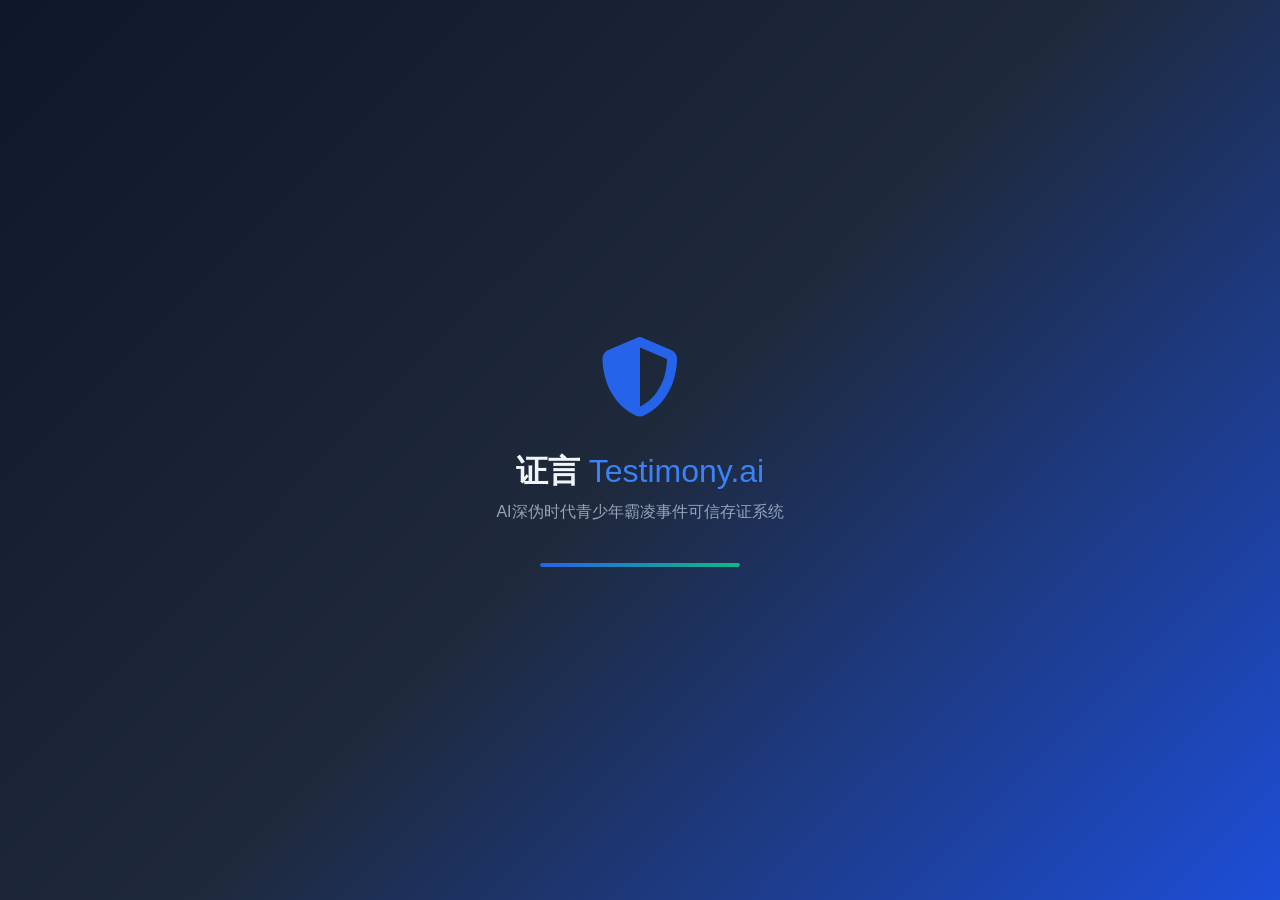
<file: linxihaven/testimony/web-demo/index.html>
<!DOCTYPE html>
<html lang="zh-CN">
<head>
    <meta charset="UTF-8">
    <meta name="viewport" content="width=device-width, initial-scale=1.0, maximum-scale=1.0, user-scalable=no">
    <title>证言 Testimony.ai - AI深伪时代青少年霸凌事件可信存证系统</title>
    <link rel="stylesheet" href="styles.css">
    <link rel="stylesheet" href="https://cdnjs.cloudflare.com/ajax/libs/font-awesome/6.4.0/css/all.min.css">
</head>
<body>
    <!-- 加载动画 -->
    <div id="loading-screen" class="loading-screen active">
        <div class="loader-container">
            <div class="shield-icon">
                <i class="fas fa-shield-halved"></i>
            </div>
            <h2>证言 <span class="highlight">Testimony.ai</span></h2>
            <p class="subtitle">AI深伪时代青少年霸凌事件可信存证系统</p>
            <div class="loading-bar">
                <div class="loading-progress"></div>
            </div>
        </div>
    </div>

    <!-- 主应用容器 -->
    <div id="app" class="app-container hidden">
        
        <!-- ========== 伪装计算器界面 ========== -->
        <div id="screen-calculator" class="screen active">
            <div class="calculator-container">
                <div class="calc-header">
                    <span class="time-display" id="calc-time">12:00</span>
                    <div class="status-icons">
                        <i class="fas fa-wifi"></i>
                        <i class="fas fa-signal"></i>
                        <i class="fas fa-battery-three-quarters"></i>
                    </div>
                </div>
                <div class="calc-display" id="calc-display">0</div>
                <div class="calc-buttons">
                    <button class="btn btn-function" data-action="clear">AC</button>
                    <button class="btn btn-function" data-action="negate">±</button>
                    <button class="btn btn-function" data-action="percent">%</button>
                    <button class="btn btn-operator" data-action="operator" data-value="/">÷</button>
                    
                    <button class="btn btn-number" data-action="number" data-value="7">7</button>
                    <button class="btn btn-number" data-action="number" data-value="8">8</button>
                    <button class="btn btn-number" data-action="number" data-value="9">9</button>
                    <button class="btn btn-operator" data-action="operator" data-value="*">×</button>
                    
                    <button class="btn btn-number" data-action="number" data-value="4">4</button>
                    <button class="btn btn-number" data-action="number" data-value="5">5</button>
                    <button class="btn btn-number" data-action="number" data-value="6">6</button>
                    <button class="btn btn-operator" data-action="operator" data-value="-">−</button>
                    
                    <button class="btn btn-number" data-action="number" data-value="1">1</button>
                    <button class="btn btn-number" data-action="number" data-value="2">2</button>
                    <button class="btn btn-number" data-action="number" data-value="3">3</button>
                    <button class="btn btn-operator" data-action="operator" data-value="+">+</button>
                    
                    <button class="btn btn-number btn-zero" data-action="number" data-value="0">0</button>
                    <button class="btn btn-number" data-action="decimal">.</button>
                    <button class="btn btn-equals" data-action="equals">=</button>
                </div>
            </div>
            
            <!-- 秘密手势提示 -->
            <div class="secret-gesture-hint">
                <i class="fas fa-lock"></i>
                连续点击屏幕左上角 6 次 进入系统
            </div>
        </div>

        <!-- ========== PIN输入界面 ========== -->
        <div id="screen-pin" class="screen">
            <div class="pin-container">
                <div class="pin-header">
                    <i class="fas fa-shield-halved shield-logo"></i>
                    <h2>证言</h2>
                    <p>输入PIN码退出伪装模式</p>
                </div>
                
                <div class="pin-dots" id="pin-dots">
                    <span class="dot"></span>
                    <span class="dot"></span>
                    <span class="dot"></span>
                    <span class="dot"></span>
                    <span class="dot"></span>
                    <span class="dot"></span>
                </div>
                
                <div id="pin-error" class="pin-error hidden">PIN码错误，请重试</div>
                
                <div class="pin-keypad">
                    <button class="keypad-btn" data-key="1">1</button>
                    <button class="keypad-btn" data-key="2">2</button>
                    <button class="keypad-btn" data-key="3">3</button>
                    <button class="keypad-btn" data-key="4">4</button>
                    <button class="keypad-btn" data-key="5">5</button>
                    <button class="keypad-btn" data-key="6">6</button>
                    <button class="keypad-btn" data-key="7">7</button>
                    <button class="keypad-btn" data-key="8">8</button>
                    <button class="keypad-btn" data-key="9">9</button>
                    <button class="keypad-btn keypad-cancel" data-action="cancel">取消</button>
                    <button class="keypad-btn" data-key="0">0</button>
                    <button class="keypad-btn keypad-delete" data-action="delete"><i class="fas fa-backspace"></i></button>
                </div>
                
                <p class="pin-hint">默认PIN: <strong>123456</strong></p>
            </div>
        </div>

        <!-- ========== 模式选择界面 ========== -->
        <div id="screen-mode-selection" class="screen">
            <div class="mode-container">
                <header class="mode-header">
                    <div class="brand">
                        <i class="fas fa-shield-halved brand-icon"></i>
                        <h1>证言 <span class="brand-subtitle">Testimony.ai</span></h1>
                    </div>
                    <p class="tagline">AI深伪时代青少年霸凌事件可信存证系统</p>
                </header>

                <div class="mode-cards">
                    <!-- 学生模式卡片 -->
                    <div class="mode-card student-mode" onclick="selectMode('student')">
                        <div class="card-icon student-icon">
                            <i class="fas fa-user-graduate"></i>
                        </div>
                        <h3>我是学生</h3>
                        <p>记录霸凌或网络暴力事件<br>独立完成可信证据固定</p>
                        <ul class="features-list">
                            <li><i class="fas fa-check-circle"></i> AI引导式事件回顾</li>
                            <li><i class="fas fa-check-circle"></i> 多源时间戳锚定</li>
                            <li><i class="fas fa-check-circle"></i> 司法级证据包生成</li>
                        </ul>
                        <div class="card-arrow"><i class="fas fa-arrow-right"></i></div>
                    </div>

                    <!-- 家长模式卡片 -->
                    <div class="mode-card parent-mode" onclick="selectMode('parent')">
                        <div class="card-icon parent-icon">
                            <i class="fas fa-users"></i>
                        </div>
                        <h3>我是家长</h3>
                        <p>观察孩子异常行为<br>获取专业沟通建议</p>
                        <ul class="features-list">
                            <li><i class="fas fa-check-circle"></i> 碎片化观察记录</li>
                            <li><i class="fas fa-check-circle"></i> AI风险评估分析</li>
                            <li><i class="fas fa-check-circle"></i> 精确沟通脚本生成</li>
                        </ul>
                        <div class="card-arrow"><i class="fas fa-arrow-right"></i></div>
                    </div>
                </div>

                <!-- 底部信息 -->
                <footer class="mode-footer">
                    <div class="trust-badges">
                        <div class="badge">
                            <i class="fas fa-gavel"></i>
                            <span>司法级存证</span>
                        </div>
                        <div class="badge">
                            <i class="fas fa-user-shield"></i>
                            <span>隐私隔离</span>
                        </div>
                        <div class="badge">
                            <i class="fas fa-brain"></i>
                            <span>AI安全引导</span>
                        </div>
                    </div>
                </footer>
            </div>
        </div>

        <!-- ========== 学生端主界面 ========== -->
        <div id="screen-student-home" class="screen">
            <nav class="student-nav">
                <div class="nav-brand" onclick="navigateTo('mode_selection')">
                    <i class="fas fa-arrow-left"></i> 返回
                </div>
                <h2>学生工作台</h2>
                <div class="nav-status">
                    <span class="status-dot online"></span>
                    安全空间就绪
                </div>
            </nav>

            <div class="student-content">
                <!-- 核心操作卡片 -->
                <div class="action-grid">
                    <div class="action-card primary-action" onclick="startSecuritySpace()">
                        <div class="action-icon pulse">
                            <i class="fas fa-video"></i>
                        </div>
                        <h3>启动安全空间</h3>
                        <p>一键进入录屏+时间锚定+通知静音</p>
                        <div class="action-badge">核心功能</div>
                    </div>

                    <div class="action-card" onclick="startGuidedInterview()">
                        <div class="action-icon ai-glow">
                            <i class="fas fa-robot"></i>
                        </div>
                        <h3>AI引导访谈</h3>
                        <p>五阶段司法级引导流程</p>
                    </div>

                    <div class="action-card" onclick="showEvidencePreview()">
                        <div class="action-icon">
                            <i class="fas fa-folder-open"></i>
                        </div>
                        <h3>证据管理</h3>
                        <p>查看和管理已生成的证据包</p>
                    </div>
                </div>

                <!-- 系统状态面板 -->
                <div class="status-panel">
                    <h4><i class="fas fa-chart-pie"></i> 系统状态</h4>
                    <div class="status-items">
                        <div class="status-item">
                            <span class="label">时间锚定</span>
                            <span class="value success" id="time-anchor-status">
                                <i class="fas fa-check-circle"></i> 四源就绪
                            </span>
                        </div>
                        <div class="status-item">
                            <span class="label">加密引擎</span>
                            <span class="value success">
                                <i class="fas fa-lock"></i> AES-256-GCM
                            </span>
                        </div>
                        <div class="status-item">
                            <span class="label">诱导性检测</span>
                            <span class="value success">
                                <i class="fas fa-shield-halved"></i> 15条规则激活
                            </span>
                        </div>
                        <div class="status-item">
                            <span class="label">隐私防火墙</span>
                            <span class="value success">
                                <i class="fas fa-fire"></i> 严格隔离
                            </span>
                        </div>
                    </div>
                </div>

                <!-- 快速统计 -->
                <div class="quick-stats">
                    <div class="stat-card">
                        <div class="stat-number" id="stat-sessions">0</div>
                        <div class="stat-label">存证会话</div>
                    </div>
                    <div class="stat-card">
                        <div class="stat-number" id="stat-packages">0</div>
                        <div class="stat-label">证据包</div>
                    </div>
                    <div class="stat-card">
                        <div class="stat-number" id="stat-elements">0/6</div>
                        <div class="stat-label">要素覆盖</div>
                    </div>
                </div>
            </div>
        </div>

        <!-- ========== 安全空间界面 ========== -->
        <div id="screen-security-space" class="screen">
            <div class="security-overlay">
                <div class="security-content">
                    <div class="recording-indicator">
                        <div class="rec-dot recording"></div>
                        <span>安全空间运行中</span>
                    </div>
                    
                    <div class="security-timer" id="security-timer">00:00:00</div>
                    
                    <div class="security-features">
                        <div class="feature-item active">
                            <i class="fas fa-video"></i>
                            <span>录屏中</span>
                        </div>
                        <div class="feature-item active">
                            <i class="fas fa-clock"></i>
                            <span>时间锚定</span>
                        </div>
                        <div class="feature-item active">
                            <i class="fas fa-bell-slash"></i>
                            <span>通知静音</span>
                        </div>
                        <div class="feature-item active">
                            <i class="fas fa-fingerprint"></i>
                            <span>传感器记录</span>
                        </div>
                    </div>

                    <div class="timestamp-display">
                        <h4>四源时间戳</h4>
                        <div class="source-times">
                            <div class="source-time">
                                <span class="source-label">系统</span>
                                <span class="source-value" id="ts-system">--:--:--</span>
                            </div>
                            <div class="source-time">
                                <span class="source-label">NTP</span>
                                <span class="source-value" id="ts-ntp">--:--:--</span>
                            </div>
                            <div class="source-time">
                                <span class="source-label">基站</span>
                                <span class="source-value" id="ts-cell">--:--:--</span>
                            </div>
                            <div class="source-time">
                                <span class="source-label">区块链</span>
                                <span class="source-value" id="ts-blockchain">--:--:--</span>
                            </div>
                        </div>
                        <div class="consensus-info">
                            融合置信度: <strong id="confidence-level">HIGH</strong>
                        </div>
                    </div>

                    <div class="security-actions">
                        <button class="btn-stop" onclick="exitSecuritySpace()">
                            <i class="fas fa-stop-circle"></i>
                            结束并生成证据包
                        </button>
                    </div>
                </div>
            </div>
        </div>

        <!-- ========== 引导式访谈界面 ========== -->
        <div id="screen-interview" class="screen">
            <div class="interview-container">
                <header class="interview-header">
                    <button class="back-btn" onclick="navigateTo('student-home')">
                        <i class="fas fa-times"></i> 结束访谈
                    </button>
                    <div class="interview-progress">
                        <div class="progress-bar">
                            <div class="progress-fill" id="interview-progress" style="width: 20%"></div>
                        </div>
                        <span class="progress-text" id="interview-step-text">1/5 稳定化</span>
                    </div>
                </header>

                <div class="chat-area" id="chat-area">
                    <!-- AI消息会动态添加到这里 -->
                </div>

                <div class="input-area">
                    <div class="emotion-indicators" id="emotion-indicators">
                        <!-- 动态显示检测到的情绪 -->
                    </div>
                    <textarea 
                        id="user-input" 
                        placeholder="在这里输入你的想法...AI会仔细倾听"
                        rows="3"
                    ></textarea>
                    <div class="input-actions">
                        <button class="send-btn" onclick="sendUserMessage()">
                            <i class="fas fa-paper-plane"></i> 发送
                        </button>
                    </div>
                </div>

                <!-- 要素收集进度 -->
                <div class="elements-tracker">
                    <h4>事件要素覆盖</h4>
                    <div class="element-tags" id="element-tags">
                        <span class="el-tag pending" data-element="time">⏰ 时间</span>
                        <span class="el-tag pending" data-element="location">📍 地点</span>
                        <span class="el-tag pending" data-element="persons">👥 人物</span>
                        <span class="el-tag pending" data-element="behavior">📝 行为</span>
                        <span class="el-tag pending" data-element="evidence">📎 证据</span>
                        <span class="el-tag pending" data-element="consequence">💔 后果</span>
                    </div>
                </div>
            </div>
        </div>

        <!-- ========== 家长端主界面 ========== -->
        <div id="screen-parent-home" class="screen">
            <nav class="parent-nav">
                <div class="nav-brand" onclick="navigateTo('mode_selection')">
                    <i class="fas fa-arrow-left"></i> 返回
                </div>
                <h2>家长工作台</h2>
            </nav>

            <div class="parent-content">
                <!-- 观察记录区 -->
                <div class="observation-section">
                    <h3><i class="fas fa-eye"></i> 记录您的观察</h3>
                    <p class="section-desc">描述您注意到孩子的任何异常行为或变化</p>
                    
                    <div class="observation-inputs">
                        <textarea 
                            id="parent-observation" 
                            placeholder="例如：最近孩子回家后经常锁门，吃饭时心不在焉..."
                            rows="4"
                        ></textarea>
                        
                        <div class="quick-tags">
                            <span class="q-tag" onclick="addObservationTag('不想上学')">不想上学</span>
                            <span class="q-tag" onclick="addObservationTag('情绪低落')">情绪低落</span>
                            <span class="q-tag" onclick="addObservationTag('睡眠问题')">睡眠问题</span>
                            <span class="q-tag" onclick="addObservationTag('成绩下降')">成绩下降</span>
                            <span class="q-tag" onclick="addObservationTag('社交回避')">社交回避</span>
                            <span class="q-tag" onclick="addObservationTag('身体不适')">身体不适</span>
                        </div>

                        <button class="analyze-btn" onclick="analyzeObservation()">
                            <i class="fas fa-brain"></i> AI智能分析
                        </button>
                    </div>
                </div>

                <!-- 分析结果区 -->
                <div class="analysis-result" id="analysis-result" style="display:none;">
                    <div class="risk-assessment">
                        <h4><i class="fas fa-chart-line"></i> 风险评估结果</h4>
                        <div class="risk-meter">
                            <div class="risk-level" id="risk-level-display">
                                <span class="risk-indicator"></span>
                                <span class="risk-text" id="risk-text">评估中...</span>
                            </div>
                        </div>
                        <div class="pressure-source" id="pressure-source">
                            <h5>可能压力源</h5>
                            <ul id="pressure-list"></ul>
                        </div>
                    </div>

                    <div class="communication-script" id="communication-script">
                        <h4><i class="fas fa-comments"></i> 建议沟通脚本</h4>
                        <div class="script-content" id="script-content">
                            <!-- 动态填充 -->
                        </div>
                    </div>
                </div>

                <!-- 隐私说明 -->
                <div class="privacy-notice">
                    <i class="fas fa-shield-alt"></i>
                    <p><strong>隐私保护承诺：</strong>您只能看到AI生成的风险评估和建议，无法访问学生端的原始记录内容。</p>
                </div>
            </div>
        </div>

        <!-- ========== 证据预览界面 ========== -->
        <div id="screen-evidence-preview" class="screen">
            <nav class="evidence-nav">
                <div class="nav-brand" onclick="navigateTo('student-home')">
                    <i class="fas fa-arrow-left"></i> 返回
                </div>
                <h2>证据包详情</h2>
            </nav>

            <div class="evidence-content">
                <!-- 证据包概览 -->
                <div class="package-overview">
                    <div class="overview-card">
                        <div class="ov-icon"><i class="fas fa-archive"></i></div>
                        <div class="ov-details">
                            <h3>最新证据包</h3>
                            <span class="ov-id" id="pkg-id">EP_待生成</span>
                            <span class="ov-time" id="pkg-time">--</span>
                        </div>
                        <div class="ov-status" id="pkg-status">
                            <span class="badge badge-warning">待生成</span>
                        </div>
                    </div>
                </div>

                <!-- 完整性清单 -->
                <div class="manifest-section">
                    <h4><i class="fas fa-clipboard-check"></i> 完整性清单</h4>
                    <div class="manifest-items">
                        <div class="manifest-item" id="mf-recording">
                            <i class="fas fa-video"></i>
                            <span>录屏视频 (含帧时间戳)</span>
                            <span class="status pending">待确认</span>
                        </div>
                        <div class="manifest-item" id="mf-operation">
                            <i class="fas fa-mouse-pointer"></i>
                            <span>操作日志流</span>
                            <span class="status pending">待确认</span>
                        </div>
                        <div class="manifest-item" id="mf-sensor">
                            <i class="fas fa-microchip"></i>
                            <span>传感器数据日志</span>
                            <span class="status pending">待确认</span>
                        </div>
                        <div class="manifest-item" id="mf-timestamp">
                            <i class="fas fa-clock"></i>
                            <span>多源时间戳序列</span>
                            <span class="status pending">待确认</span>
                        </div>
                        <div class="manifest-item" id="mf-fsm">
                            <i class="fas fa-project-diagram"></i>
                            <span>FSM状态转换日志</span>
                            <span class="status pending">待确认</span>
                        </div>
                        <div class="manifest-item" id="mf-merkle">
                            <i class="fas fa-tree"></i>
                            <span>Merkle树根哈希</span>
                            <span class="status pending">待确认</span>
                        </div>
                    </div>
                </div>

                <!-- Merkle树可视化 -->
                <div class="merkle-viz">
                    <h4><i class="fas fa-sitemap"></i> Merkle树完整性验证</h4>
                    <canvas id="merkle-canvas" width="400" height="200"></canvas>
                </div>

                <!-- 操作按钮 -->
                <div class="evidence-actions">
                    <button class="action-btn primary" onclick="generateEvidencePackage()">
                        <i class="fas fa-cogs"></i> 生成加密证据包
                    </button>
                    <button class="action-btn secondary">
                        <i class="fas fa-download"></i> 导出报告
                    </button>
                    <button class="action-btn tertiary">
                        <i class="fas fa-share-alt"></i> 安全分享
                    </button>
                </div>
            </div>
        </div>

        <!-- ========== 司法准备度报告界面 ========== -->
        <div id="screen-readiness-report" class="screen">
            <nav class="report-nav">
                <div class="nav-brand" onclick="navigateTo('student-home')">
                    <i class="fas fa-arrow-left"></i> 返回
                </div>
                <h2>司法采纳准备度报告</h2>
            </nav>

            <div class="report-content">
                <!-- 总体评分 -->
                <div class="overall-score-section">
                    <div class="score-ring" id="score-ring">
                        <svg viewBox="0 0 100 100">
                            <circle cx="50" cy="50" r="45" fill="none" stroke="#e0e0e0" stroke-width="8"/>
                            <circle cx="50" cy="50" r="45" fill="none" stroke="#2563eb" stroke-width="8" 
                                    stroke-dasharray="283" stroke-dashoffset="56" stroke-linecap="round"
                                    transform="rotate(-90 50 50)"/>
                        </svg>
                        <div class="score-text">
                            <span class="score-number" id="overall-score">80%</span>
                            <span class="score-label">综合评分</span>
                        </div>
                    </div>
                    <div class="adoption-level">
                        <span class="level-badge level-school" id="adoption-level">SCHOOL_READY</span>
                        <span class="level-desc" id="level-desc">学校可用级别</span>
                    </div>
                </div>

                <!-- 分项评分 -->
                <div class="dimension-scores">
                    <div class="dim-score">
                        <div class="dim-header">
                            <i class="fas fa-link"></i> 证据链完整度
                        </div>
                        <div class="dim-bar">
                            <div class="dim-fill" id="dim-evidence" style="width: 87.5%"></div>
                        </div>
                        <span class="dim-percent">87.5%</span>
                    </div>
                    <div class="dim-score">
                        <div class="dim-header">
                            <i class="fas fa-clock"></i> 时间抗篡改能力
                        </div>
                        <div class="dim-bar">
                            <div class="dim-fill" id="dim-time" style="width: 100%"></div>
                        </div>
                        <span class="dim-percent">100%</span>
                    </div>
                    <div class="dim-score">
                        <div class="dim-header">
                            <i class="fas fa-robot"></i> AI引导合规性
                        </div>
                        <div class="dim-bar">
                            <div class="dim-fill" id="dim-ai" style="width: 75%"></div>
                        </div>
                        <span class="dim-percent">75%</span>
                    </div>
                    <div class="dim-score">
                        <div class="dim-header">
                            <i class="fas fa-user-shield"></i> 隐私隔离有效性
                        </div>
                        <div class="dim-bar">
                            <div class="dim-fill" id="dim-privacy" style="width: 100%"></div>
                        </div>
                        <span class="dim-percent">100%</span>
                    </div>
                </div>

                <!-- 技术亮点 -->
                <div class="tech-highlights">
                    <h4><i class="fas fa-star"></i> 技术创新亮点</h4>
                    <div class="highlights-grid">
                        <div class="highlight-item">
                            <i class="fas fa-medal"></i>
                            <h5>端侧可信存证协议栈</h5>
                            <p>在普通消费级手机上实现司法级证据固定</p>
                        </div>
                        <div class="highlight-item">
                            <i class="fas fa-audit"></i>
                            <h5>可审计AI引导</h5>
                            <p>有限状态机替代开放式对话，全程可追溯</p>
                        </div>
                        <div class="highlight-item">
                            <i class="fas fa-network-wired"></i>
                            <h5>多源交叉校验时间锚定</h5>
                            <p>四源(系统/NTP/基站/区块头)交叉验证</p>
                        </div>
                        <div class="highlight-item">
                            <i class="fas fa-random"></i>
                            <h5>多模态交叉验证</h5>
                            <p>物理级日志同步对抗AI深度伪造</p>
                        </div>
                        <div class="highlight-item">
                            <i class="fas fa-door-closed"></i>
                            <h5>隐私隔离架构</h5>
                            <p>学生端/家长端数据严格隔离，未成年人完全自主</p>
                        </div>
                        <div class="highlight-item">
                            <i class="fas fa-gavel"></i>
                            <h5>深伪时代叙事</h5>
                            <p>直接回应最高法、最高检对AI深伪证据危机研判</p>
                        </div>
                    </div>
                </div>
            </div>
        </div>
    </div>

    <!-- Toast提示 -->
    <div id="toast" class="toast hidden"></div>

    <!-- API配置弹窗 -->
    <div id="api-config-modal" class="modal hidden">
        <div class="modal-content">
            <h3><i class="fas fa-key"></i> API配置</h3>
            <p>请配置AI服务API密钥以启用实时对话功能</p>
            <div class="form-group">
                <label>API Key</label>
                <input type="password" id="api-key-input" placeholder="sk-..." value="">
            </div>
            <div class="form-group">
                <label>API Endpoint</label>
                <input type="text" id="api-endpoint-input" placeholder="https://api.qnaigc.com/v1" value="https://api.qnaigc.com/v1">
            </div>
            <div class="form-group">
                <label>模型名称</label>
                <input type="text" id="api-model-input" placeholder="deepseek-v3" value="deepseek-v3">
            </div>
            <div class="modal-actions">
                <button class="btn-secondary" onclick="closeApiConfig()">取消</button>
                <button class="btn-primary" onclick="saveApiConfig()">保存配置</button>
            </div>
        </div>
    </div>

    <script src="app.js"></script>
</body>
</html>
</file>
<file: linxihaven/testimony/web-demo/styles.css>
/* ========== CSS变量与主题 ========== */
:root {
    /* 主色调 */
    --primary: #2563eb;
    --primary-dark: #1d4ed8;
    --primary-light: #3b82f6;
    --primary-bg: rgba(37, 99, 235, 0.1);
    
    /* 辅助色 */
    --secondary: #7c3aed;
    --secondary-dark: #6d28d9;
    
    /* 功能色 */
    --success: #10b981;
    --warning: #f59e0b;
    --danger: #ef4444;
    --info: #06b6d4;
    
    /* 中性色 */
    --bg-primary: #0f172a;
    --bg-secondary: #1e293b;
    --bg-tertiary: #334155;
    --bg-card: rgba(30, 41, 59, 0.8);
    --text-primary: #f1f5f9;
    --text-secondary: #94a3b8;
    --text-muted: #64748b;
    --border-color: rgba(148, 163, 184, 0.2);
    
    /* 计算器主题 */
    --calc-bg: #1c1917;
    --calc-display: #fafaf9;
    --calc-button: #292524;
    --calc-operator: #ea580c;
    --calc-text: #fafaf9;
    
    /* 阴影 */
    --shadow-sm: 0 2px 8px rgba(0, 0, 0, 0.2);
    --shadow-md: 0 4px 16px rgba(0, 0, 0, 0.3);
    --shadow-lg: 0 8px 32px rgba(0, 0, 0, 0.4);
    --glow-primary: 0 0 20px rgba(37, 99, 235, 0.5);
    --glow-success: 0 0 20px rgba(16, 185, 129, 0.5);
    
    /* 圆角 */
    --radius-sm: 8px;
    --radius-md: 12px;
    --radius-lg: 16px;
    --radius-xl: 24px;
    
    /* 动画 */
    --transition-fast: 150ms ease;
    --transition-normal: 300ms ease;
    --transition-slow: 500ms ease;
}

/* ========== 基础样式 ========== */
* {
    margin: 0;
    padding: 0;
    box-sizing: border-box;
}

html, body {
    height: 100%;
    font-family: -apple-system, BlinkMacSystemFont, 'Segoe UI', 'PingFang SC', 'Hiragino Sans GB', 'Microsoft YaHei', sans-serif;
    background: var(--bg-primary);
    color: var(--text-primary);
    overflow-x: hidden;
    -webkit-font-smoothing: antialiased;
}

/* ========== 加载屏幕 ========== */
.loading-screen {
    position: fixed;
    top: 0;
    left: 0;
    width: 100%;
    height: 100%;
    background: linear-gradient(135deg, var(--bg-primary) 0%, var(--bg-secondary) 50%, var(--primary-dark) 100%);
    display: flex;
    align-items: center;
    justify-content: center;
    z-index: 9999;
    transition: opacity 0.5s ease, visibility 0.5s ease;
}

.loading-screen.hidden {
    opacity: 0;
    visibility: hidden;
    pointer-events: none;
}

.loader-container {
    text-align: center;
}

.shield-icon {
    font-size: 80px;
    color: var(--primary);
    margin-bottom: 24px;
    animation: pulse-glow 2s infinite;
}

@keyframes pulse-glow {
    0%, 100% { transform: scale(1); filter: drop-shadow(0 0 20px var(--primary)); }
    50% { transform: scale(1.05); filter: drop-shadow(0 0 40px var(--primary)); }
}

.loader-container h2 {
    font-size: 32px;
    font-weight: 700;
    margin-bottom: 8px;
}

.loader-container .highlight {
    color: var(--primary-light);
    font-weight: 300;
}

.subtitle {
    color: var(--text-secondary);
    font-size: 16px;
    margin-bottom: 40px;
}

.loading-bar {
    width: 200px;
    height: 4px;
    background: var(--bg-tertiary);
    border-radius: 2px;
    margin: 0 auto;
    overflow: hidden;
}

.loading-progress {
    height: 100%;
    background: linear-gradient(90deg, var(--primary), var(--success));
    border-radius: 2px;
    animation: loading-progress 1.5s ease-in-out forwards;
}

@keyframes loading-progress {
    from { width: 0%; }
    to { width: 100%; }
}

/* ========== 应用容器 ========== */
.app-container {
    min-height: 100vh;
}

.screen {
    display: none;
    min-height: 100vh;
    animation: fadeIn 0.3s ease;
}

.screen.active {
    display: block;
}

.hidden {
    display: none !important;
}

@keyframes fadeIn {
    from { opacity: 0; transform: translateY(20px); }
    to { opacity: 1; transform: translateY(0); }
}

/* ========== 伪装计算器界面 ========== */
#screen-calculator {
    background: var(--calc-bg);
    min-height: 100vh;
    display: flex;
    flex-direction: column;
    align-items: center;
    justify-content: center;
}

.calculator-container {
    width: 360px;
    background: var(--calc-bg);
    border-radius: var(--radius-xl);
    box-shadow: var(--shadow-lg);
    overflow: hidden;
}

.calc-header {
    display: flex;
    justify-content: space-between;
    align-items: center;
    padding: 12px 24px;
    color: var(--text-muted);
    font-size: 14px;
}

.status-icons {
    display: flex;
    gap: 8px;
    font-size: 12px;
}

.calc-display {
    background: var(--calc-display);
    color: var(--calc-bg);
    font-size: 56px;
    font-weight: 300;
    text-align: right;
    padding: 32px 24px;
    min-height: 120px;
    line-height: 1;
    word-break: break-all;
    overflow-wrap: break-word;
}

.calc-buttons {
    display: grid;
    grid-template-columns: repeat(4, 1fr);
    gap: 2px;
    padding: 2px;
    background: #0a0a0a;
}

.btn {
    border: none;
    outline: none;
    font-size: 26px;
    font-family: inherit;
    cursor: pointer;
    transition: var(--transition-fast);
    padding: 28px 0;
    color: var(--text-primary);
}

.btn:active {
    filter: brightness(1.3);
}

.btn-number {
    background: var(--calc-button);
    color: var(--calc-text);
}

.btn-function {
    background: #a8a29e;
    color: var(--calc-bg);
}

.btn-operator {
    background: var(--calc-operator);
    color: white;
}

.btn-equals {
    background: var(--calc-operator);
    color: white;
}

.btn-zero {
    grid-column: span 2;
}

.secret-gesture-hint {
    margin-top: 24px;
    padding: 12px 24px;
    background: var(--bg-card);
    border-radius: var(--radius-md);
    color: var(--text-muted);
    font-size: 13px;
    display: flex;
    align-items: center;
    gap: 8px;
    animation: hint-blink 3s infinite;
}

@keyframes hint-blink {
    0%, 90%, 100% { opacity: 0.5; }
    95% { opacity: 1; }
}

/* ========== PIN输入界面 ========== */
#screen-pin {
    min-height: 100vh;
    background: linear-gradient(180deg, var(--bg-primary) 0%, var(--bg-secondary) 100%);
    display: flex;
    align-items: center;
    justify-content: center;
}

.pin-container {
    width: 340px;
    text-align: center;
}

.pin-header {
    margin-bottom: 48px;
}

.shield-logo {
    font-size: 64px;
    color: var(--primary);
    margin-bottom: 16px;
}

.pin-header h2 {
    font-size: 28px;
    margin-bottom: 8px;
}

.pin-header p {
    color: var(--text-secondary);
    font-size: 15px;
}

.pin-dots {
    display: flex;
    justify-content: center;
    gap: 16px;
    margin-bottom: 24px;
}

.dot {
    width: 16px;
    height: 16px;
    border-radius: 50%;
    background: var(--bg-tertiary);
    transition: var(--transition-fast);
}

.dot.filled {
    background: var(--primary);
    box-shadow: var(--glow-primary);
}

.pin-error {
    color: var(--danger);
    font-size: 14px;
    margin-bottom: 16px;
    animation: shake 0.5s ease;
}

@keyframes shake {
    0%, 100% { transform: translateX(0); }
    25% { transform: translateX(-10px); }
    75% { transform: translateX(10px); }
}

.pin-keypad {
    display: grid;
    grid-template-columns: repeat(3, 1fr);
    gap: 12px;
    max-width: 280px;
    margin: 0 auto;
}

.keypad-btn {
    aspect-ratio: 1;
    border: none;
    border-radius: 50%;
    background: var(--bg-card);
    color: var(--text-primary);
    font-size: 24px;
    font-family: inherit;
    cursor: pointer;
    transition: var(--transition-fast);
}

.keypad-btn:hover {
    background: var(--bg-tertiary);
}

.keypad-btn:active {
    background: var(--primary);
    transform: scale(0.95);
}

.keypad-cancel, .keypad-delete {
    font-size: 14px !important;
    background: transparent !important;
    color: var(--text-secondary) !important;
}

.pin-hint {
    margin-top: 24px;
    color: var(--text-muted);
    font-size: 13px;
}

/* ========== 模式选择界面 ========== */
.mode-container {
    max-width: 600px;
    margin: 0 auto;
    padding: 24px 16px;
}

.mode-header {
    text-align: center;
    margin-bottom: 48px;
    padding-top: 40px;
}

.brand {
    display: inline-flex;
    align-items: center;
    gap: 12px;
    margin-bottom: 16px;
}

.brand-icon {
    font-size: 48px;
    color: var(--primary);
}

.brand h1 {
    font-size: 36px;
    font-weight: 700;
}

.brand-subtitle {
    font-weight: 300;
    color: var(--primary-light);
    font-size: 22px;
}

.tagline {
    color: var(--text-secondary);
    font-size: 16px;
    letter-spacing: 1px;
}

.mode-cards {
    display: grid;
    grid-template-columns: repeat(auto-fit, minmax(260px, 1fr));
    gap: 20px;
    margin-bottom: 48px;
}

.mode-card {
    background: var(--bg-card);
    border-radius: var(--radius-lg);
    padding: 32px 24px;
    cursor: pointer;
    transition: all 0.3s ease;
    border: 2px solid transparent;
    position: relative;
    overflow: hidden;
}

.mode-card::before {
    content: '';
    position: absolute;
    top: 0;
    left: 0;
    right: 0;
    height: 4px;
    background: linear-gradient(90deg, var(--primary), transparent);
    opacity: 0;
    transition: var(--transition-fast);
}

.mode-card:hover {
    transform: translateY(-4px);
    border-color: var(--primary);
    box-shadow: var(--glow-primary), var(--shadow-lg);
}

.mode-card:hover::before {
    opacity: 1;
}

.card-icon {
    width: 72px;
    height: 72px;
    border-radius: 50%;
    display: flex;
    align-items: center;
    justify-content: center;
    font-size: 32px;
    margin-bottom: 20px;
}

.student-icon {
    background: rgba(37, 99, 235, 0.15);
    color: var(--primary);
}

.parent-icon {
    background: rgba(124, 58, 237, 0.15);
    color: var(--secondary);
}

.mode-card h3 {
    font-size: 22px;
    margin-bottom: 8px;
}

.mode-card p {
    color: var(--text-secondary);
    font-size: 14px;
    margin-bottom: 20px;
    line-height: 1.6;
}

.features-list {
    list-style: none;
    text-align: left;
}

.features-list li {
    padding: 8px 0;
    color: var(--text-secondary);
    font-size: 14px;
    display: flex;
    align-items: center;
    gap: 8px;
}

.features-list i {
    color: var(--success);
    font-size: 12px;
}

.card-arrow {
    position: absolute;
    right: 24px;
    bottom: 24px;
    color: var(--primary);
    opacity: 0;
    transform: translateX(-10px);
    transition: var(--transition-normal);
}

.mode-card:hover .card-arrow {
    opacity: 1;
    transform: translateX(0);
}

.trust-badges {
    display: flex;
    justify-content: center;
    gap: 32px;
    flex-wrap: wrap;
}

.badge {
    display: flex;
    align-items: center;
    gap: 8px;
    color: var(--text-secondary);
    font-size: 13px;
    padding: 10px 16px;
    background: var(--bg-card);
    border-radius: var(--radius-xl);
}

.badge i {
    color: var(--primary);
}

/* ========== 导航栏 ========== */
.student-nav,
.parent-nav,
.evidence-nav,
.report-nav {
    display: flex;
    align-items: center;
    justify-content: space-between;
    padding: 16px 24px;
    background: var(--bg-secondary);
    border-bottom: 1px solid var(--border-color);
    position: sticky;
    top: 0;
    z-index: 100;
}

.nav-brand {
    cursor: pointer;
    color: var(--text-secondary);
    font-size: 14px;
    display: flex;
    align-items: center;
    gap: 6px;
}

.nav-brand:hover {
    color: var(--primary);
}

nav h2 {
    font-size: 18px;
    font-weight: 600;
}

.nav-status {
    display: flex;
    align-items: center;
    gap: 8px;
    font-size: 13px;
    color: var(--success);
}

.status-dot {
    width: 8px;
    height: 8px;
    border-radius: 50%;
    background: currentColor;
    animation: dot-pulse 2s infinite;
}

.status-dot.online {
    background: var(--success);
}

@keyframes dot-pulse {
    0%, 100% { opacity: 1; }
    50% { opacity: 0.4; }
}

/* ========== 学生端主界面 ========== */
.student-content {
    padding: 24px;
    max-width: 800px;
    margin: 0 auto;
}

.action-grid {
    display: grid;
    grid-template-columns: repeat(auto-fit, minmax(240px, 1fr));
    gap: 16px;
    margin-bottom: 24px;
}

.action-card {
    background: var(--bg-card);
    border-radius: var(--radius-lg);
    padding: 28px 24px;
    cursor: pointer;
    transition: all 0.3s ease;
    border: 1px solid var(--border-color);
    position: relative;
}

.action-card:hover {
    border-color: var(--primary);
    transform: translateY(-2px);
    box-shadow: var(--shadow-md);
}

.primary-action {
    background: linear-gradient(135deg, rgba(37, 99, 235, 0.15), rgba(124, 58, 237, 0.15));
    border-color: var(--primary);
}

.action-icon {
    width: 56px;
    height: 56px;
    border-radius: var(--radius-md);
    background: var(--bg-tertiary);
    display: flex;
    align-items: center;
    justify-content: center;
    font-size: 24px;
    margin-bottom: 16px;
    color: var(--text-primary);
}

.pulse {
    animation: pulse 2s infinite;
}

@keyframes pulse {
    0%, 100% { box-shadow: 0 0 0 0 rgba(37, 99, 235, 0.4); }
    50% { box-shadow: 0 0 0 12px rgba(37, 99, 235, 0); }
}

.ai-glow {
    background: linear-gradient(135deg, var(--secondary), var(--primary));
    -webkit-background-clip: text;
    -webkit-text-fill-color: transparent;
    background-clip: text;
}

.action-card h3 {
    font-size: 18px;
    margin-bottom: 8px;
}

.action-card p {
    color: var(--text-secondary);
    font-size: 14px;
    line-height: 1.5;
}

.action-badge {
    position: absolute;
    top: 12px;
    right: 12px;
    background: var(--primary);
    color: white;
    font-size: 11px;
    padding: 4px 10px;
    border-radius: var(--radius-xl);
}

/* 状态面板 */
.status-panel {
    background: var(--bg-card);
    border-radius: var(--radius-lg);
    padding: 20px 24px;
    margin-bottom: 24px;
}

.status-panel h4 {
    font-size: 15px;
    margin-bottom: 16px;
    display: flex;
    align-items: center;
    gap: 8px;
    color: var(--text-secondary);
}

.status-items {
    display: grid;
    grid-template-columns: repeat(2, 1fr);
    gap: 12px;
}

.status-item {
    display: flex;
    justify-content: space-between;
    align-items: center;
    padding: 10px 0;
    border-bottom: 1px solid var(--border-color);
}

.status-item:last-child {
    border-bottom: none;
}

.label {
    color: var(--text-secondary);
    font-size: 13px;
}

.value {
    font-size: 13px;
    display: flex;
    align-items: center;
    gap: 6px;
}

.value.success {
    color: var(--success);
}

/* 快速统计 */
.quick-stats {
    display: grid;
    grid-template-columns: repeat(3, 1fr);
    gap: 12px;
}

.stat-card {
    background: var(--bg-card);
    border-radius: var(--radius-md);
    padding: 20px;
    text-align: center;
}

.stat-number {
    font-size: 32px;
    font-weight: 700;
    color: var(--primary);
    margin-bottom: 4px;
}

.stat-label {
    color: var(--text-secondary);
    font-size: 12px;
}

/* ========== 安全空间界面 ========== */
.security-overlay {
    min-height: calc(100vh - 60px);
    background: linear-gradient(180deg, rgba(239, 68, 68, 0.1) 0%, var(--bg-primary) 100%);
    display: flex;
    align-items: center;
    justify-content: center;
}

.security-content {
    text-align: center;
    padding: 40px;
}

.recording-indicator {
    display: inline-flex;
    align-items: center;
    gap: 10px;
    background: rgba(239, 68, 68, 0.15);
    color: var(--danger);
    padding: 10px 20px;
    border-radius: var(--radius-xl);
    font-size: 14px;
    font-weight: 500;
    margin-bottom: 32px;
}

.rec-dot {
    width: 12px;
    height: 12px;
    border-radius: 50%;
    background: var(--danger);
}

.rec-dot.recording {
    animation: rec-pulse 1.5s infinite;
}

@keyframes rec-pulse {
    0%, 100% { opacity: 1; }
    50% { opacity: 0.3; }
}

.security-timer {
    font-size: 64px;
    font-weight: 200;
    font-family: 'SF Mono', 'Monaco', monospace;
    color: var(--text-primary);
    margin-bottom: 40px;
    letter-spacing: 4px;
}

.security-features {
    display: flex;
    justify-content: center;
    gap: 24px;
    margin-bottom: 40px;
    flex-wrap: wrap;
}

.feature-item {
    display: flex;
    align-items: center;
    gap: 8px;
    padding: 12px 20px;
    background: var(--bg-card);
    border-radius: var(--radius-xl);
    font-size: 14px;
    color: var(--text-secondary);
}

.feature-item.active {
    color: var(--success);
    border: 1px solid rgba(16, 185, 129, 0.3);
}

.feature-item i {
    color: var(--success);
}

.timestamp-display {
    background: var(--bg-card);
    border-radius: var(--radius-lg);
    padding: 24px;
    margin-bottom: 32px;
}

.timestamp-display h4 {
    color: var(--text-secondary);
    margin-bottom: 16px;
    font-size: 14px;
}

.source-times {
    display: grid;
    grid-template-columns: repeat(4, 1fr);
    gap: 12px;
    margin-bottom: 16px;
}

.source-time {
    background: var(--bg-tertiary);
    padding: 12px;
    border-radius: var(--radius-md);
    text-align: center;
}

.source-label {
    display: block;
    font-size: 11px;
    color: var(--text-muted);
    text-transform: uppercase;
    margin-bottom: 4px;
}

.source-value {
    font-size: 16px;
    font-family: monospace;
    color: var(--success);
}

.consensus-info {
    font-size: 13px;
    color: var(--text-secondary);
}

.consensus-info strong {
    color: var(--success);
}

.security-actions {
    margin-top: 32px;
}

.btn-stop {
    background: linear-gradient(135deg, var(--danger), #dc2626);
    color: white;
    border: none;
    padding: 16px 40px;
    font-size: 16px;
    font-weight: 600;
    border-radius: var(--radius-xl);
    cursor: pointer;
    transition: var(--transition-fast);
    font-family: inherit;
}

.btn-stop:hover {
    transform: scale(1.02);
    box-shadow: 0 0 30px rgba(239, 68, 68, 0.4);
}

/* ========== 引导式访谈界面 ========== */
.interview-container {
    display: flex;
    flex-direction: column;
    height: calc(100vh - 60px);
    max-width: 800px;
    margin: 0 auto;
}

.interview-header {
    display: flex;
    align-items: center;
    justify-content: space-between;
    padding: 12px 24px;
    background: var(--bg-secondary);
    border-bottom: 1px solid var(--border-color);
}

.back-btn {
    background: none;
    border: none;
    color: var(--danger);
    font-size: 14px;
    cursor: pointer;
    display: flex;
    align-items: center;
    gap: 6px;
    font-family: inherit;
}

.back-btn:hover {
    text-decoration: underline;
}

.interview-progress {
    display: flex;
    align-items: center;
    gap: 12px;
}

.progress-bar {
    width: 120px;
    height: 6px;
    background: var(--bg-tertiary);
    border-radius: 3px;
    overflow: hidden;
}

.progress-fill {
    height: 100%;
    background: linear-gradient(90deg, var(--primary), var(--success));
    border-radius: 3px;
    transition: width 0.5s ease;
}

.progress-text {
    font-size: 12px;
    color: var(--text-muted);
}

.chat-area {
    flex: 1;
    overflow-y: auto;
    padding: 24px;
    display: flex;
    flex-direction: column;
    gap: 16px;
}

.message {
    max-width: 80%;
    padding: 16px 20px;
    border-radius: var(--radius-lg);
    animation: message-in 0.3s ease;
}

@keyframes message-in {
    from { opacity: 0; transform: translateY(10px); }
    to { opacity: 1; transform: translateY(0); }
}

.message.ai-message {
    background: var(--bg-card);
    align-self: flex-start;
    border-bottom-left-radius: 4px;
}

.message.user-message {
    background: var(--primary);
    color: white;
    align-self: flex-end;
    border-bottom-right-radius: 4px;
}

.message-header {
    display: flex;
    align-items: center;
    gap: 8px;
    margin-bottom: 8px;
    font-size: 12px;
}

.message.ai-message .message-header {
    color: var(--primary);
}

.message.user-message .message-header {
    color: rgba(255,255,255,0.8);
    justify-content: flex-end;
}

.message-body {
    line-height: 1.6;
    font-size: 15px;
}

.input-area {
    padding: 16px 24px;
    background: var(--bg-secondary);
    border-top: 1px solid var(--border-color);
}

.emotion-indicators {
    min-height: 24px;
    margin-bottom: 8px;
}

.emotion-tag {
    display: inline-block;
    padding: 4px 12px;
    background: rgba(245, 158, 11, 0.15);
    color: var(--warning);
    font-size: 12px;
    border-radius: var(--radius-xl);
    margin-right: 8px;
}

textarea#user-input {
    width: 100%;
    background: var(--bg-tertiary);
    border: 1px solid var(--border-color);
    border-radius: var(--radius-md);
    color: var(--text-primary);
    padding: 14px 16px;
    font-size: 15px;
    font-family: inherit;
    resize: none;
    outline: none;
    transition: var(--transition-fast);
}

textarea#user-input:focus {
    border-color: var(--primary);
    box-shadow: 0 0 0 3px rgba(37, 99, 235, 0.2);
}

.input-actions {
    display: flex;
    justify-content: flex-end;
    margin-top: 12px;
}

.send-btn {
    background: var(--primary);
    color: white;
    border: none;
    padding: 10px 24px;
    border-radius: var(--radius-md);
    font-size: 14px;
    font-weight: 500;
    cursor: pointer;
    display: flex;
    align-items: center;
    gap: 8px;
    font-family: inherit;
    transition: var(--transition-fast);
}

.send-btn:hover {
    background: var(--primary-dark);
}

.elements-tracker {
    padding: 12px 24px;
    background: var(--bg-primary);
    border-top: 1px solid var(--border-color);
}

.elements-tracker h4 {
    font-size: 13px;
    color: var(--text-muted);
    margin-bottom: 10px;
}

.element-tags {
    display: flex;
    flex-wrap: wrap;
    gap: 8px;
}

.el-tag {
    padding: 6px 14px;
    border-radius: var(--radius-xl);
    font-size: 13px;
    transition: var(--transition-fast);
}

.el-tag.pending {
    background: var(--bg-card);
    color: var(--text-muted);
    border: 1px dashed var(--border-color);
}

.el-tag.collected {
    background: rgba(16, 185, 129, 0.15);
    color: var(--success);
    border: 1px solid rgba(16, 185, 129, 0.3);
}

/* ========== 家长端界面 ========== */
.parent-content {
    padding: 24px;
    max-width: 700px;
    margin: 0 auto;
}

.observation-section {
    background: var(--bg-card);
    border-radius: var(--radius-lg);
    padding: 24px;
    margin-bottom: 24px;
}

.observation-section h3 {
    font-size: 18px;
    margin-bottom: 8px;
    display: flex;
    align-items: center;
    gap: 8px;
}

.section-desc {
    color: var(--text-secondary);
    font-size: 14px;
    margin-bottom: 20px;
}

.observation-inputs textarea {
    width: 100%;
    background: var(--bg-tertiary);
    border: 1px solid var(--border-color);
    border-radius: var(--radius-md);
    color: var(--text-primary);
    padding: 16px;
    font-size: 15px;
    font-family: inherit;
    resize: vertical;
    outline: none;
    min-height: 120px;
    transition: var(--transition-fast);
}

.observation-inputs textarea:focus {
    border-color: var(--secondary);
    box-shadow: 0 0 0 3px rgba(124, 58, 237, 0.2);
}

.quick-tags {
    display: flex;
    flex-wrap: wrap;
    gap: 8px;
    margin-top: 12px;
    margin-bottom: 16px;
}

.q-tag {
    padding: 6px 14px;
    background: var(--bg-tertiary);
    border-radius: var(--radius-xl);
    font-size: 13px;
    color: var(--text-secondary);
    cursor: pointer;
    transition: var(--transition-fast);
}

.q-tag:hover {
    background: var(--secondary);
    color: white;
}

.analyze-btn {
    width: 100%;
    background: linear-gradient(135deg, var(--secondary), var(--secondary-dark));
    color: white;
    border: none;
    padding: 16px;
    font-size: 16px;
    font-weight: 600;
    border-radius: var(--radius-md);
    cursor: pointer;
    display: flex;
    align-items: center;
    justify-content: center;
    gap: 10px;
    font-family: inherit;
    transition: var(--transition-fast);
}

.analyze-btn:hover {
    transform: translateY(-2px);
    box-shadow: 0 8px 24px rgba(124, 58, 237, 0.35);
}

/* 分析结果 */
.analysis-result {
    background: var(--bg-card);
    border-radius: var(--radius-lg);
    padding: 24px;
    animation: fadeIn 0.5s ease;
}

.risk-assessment {
    margin-bottom: 24px;
}

.risk-assessment h4 {
    font-size: 16px;
    margin-bottom: 16px;
    display: flex;
    align-items: center;
    gap: 8px;
}

.risk-meter {
    text-align: center;
    padding: 24px;
    background: var(--bg-tertiary);
    border-radius: var(--radius-md);
    margin-bottom: 16px;
}

.risk-level {
    display: inline-block;
}

.risk-indicator {
    display: inline-block;
    width: 16px;
    height: 16px;
    border-radius: 50%;
    margin-right: 8px;
    animation: risk-blink 1.5s infinite;
}

.risk-level.green .risk-indicator { background: var(--success); }
.risk-level.yellow .risk-indicator { background: var(--warning); }
.risk-level.red .risk-indicator { background: var(--danger); }

@keyframes risk-blink {
    0%, 100% { opacity: 1; }
    50% { opacity: 0.5; }
}

.risk-text {
    font-size: 24px;
    font-weight: 700;
}

.risk-level.green .risk-text { color: var(--success); }
.risk-level.yellow .risk-text { color: var(--warning); }
.risk-level.red .risk-text { color: var(--danger); }

.pressure-source {
    background: var(--bg-secondary);
    padding: 16px;
    border-radius: var(--radius-md);
}

.pressure-source h5 {
    font-size: 14px;
    color: var(--text-secondary);
    margin-bottom: 10px;
}

#pressure-list {
    list-style: none;
}

#pressure-list li {
    padding: 6px 0;
    color: var(--text-primary);
    font-size: 14px;
    display: flex;
    align-items: center;
    gap: 8px;
}

#pressure-list li::before {
    content: "•";
    color: var(--warning);
}

.communication-script h4 {
    font-size: 16px;
    margin-bottom: 12px;
    display: flex;
    align-items: center;
    gap: 8px;
}

.script-content {
    background: var(--bg-tertiary);
    padding: 20px;
    border-radius: var(--radius-md);
    border-left: 4px solid var(--secondary);
    line-height: 1.8;
    font-size: 15px;
    color: var(--text-primary);
}

.privacy-notice {
    display: flex;
    align-items: flex-start;
    gap: 12px;
    padding: 16px;
    background: rgba(16, 185, 129, 0.08);
    border-radius: var(--radius-md);
    border: 1px solid rgba(16, 185, 129, 0.2);
    margin-top: 24px;
}

.privacy-notice i {
    color: var(--success);
    margin-top: 3px;
}

.privacy-notice p {
    font-size: 13px;
    color: var(--text-secondary);
    line-height: 1.6;
}

/* ========== 证据预览界面 ========== */
.evidence-content {
    padding: 24px;
    max-width: 800px;
    margin: 0 auto;
}

.package-overview {
    margin-bottom: 24px;
}

.overview-card {
    background: var(--bg-card);
    border-radius: var(--radius-lg);
    padding: 24px;
    display: flex;
    align-items: center;
    gap: 20px;
}

.ov-icon {
    width: 64px;
    height: 64px;
    background: var(--primary-bg);
    border-radius: var(--radius-md);
    display: flex;
    align-items: center;
    justify-content: center;
    font-size: 28px;
    color: var(--primary);
}

.ov-details {
    flex: 1;
}

.ov-details h3 {
    font-size: 16px;
    margin-bottom: 4px;
}

.ov-id, .ov-time {
    display: block;
    font-size: 13px;
    color: var(--text-secondary);
}

.badge {
    display: inline-block;
    padding: 4px 12px;
    border-radius: var(--radius-xl);
    font-size: 12px;
    font-weight: 500;
}

.badge-warning {
    background: rgba(245, 158, 11, 0.15);
    color: var(--warning);
}

.badge-success {
    background: rgba(16, 185, 129, 0.15);
    color: var(--success);
}

.badge-error {
    background: rgba(239, 68, 68, 0.15);
    color: var(--danger);
}

.manifest-section, .merkle-viz {
    background: var(--bg-card);
    border-radius: var(--radius-lg);
    padding: 24px;
    margin-bottom: 24px;
}

.manifest-section h4, .merkle-viz h4 {
    font-size: 15px;
    margin-bottom: 16px;
    display: flex;
    align-items: center;
    gap: 8px;
    color: var(--text-secondary);
}

.manifest-item {
    display: flex;
    align-items: center;
    gap: 12px;
    padding: 12px 0;
    border-bottom: 1px solid var(--border-color);
}

.manifest-item:last-child {
    border-bottom: none;
}

.manifest-item i {
    width: 24px;
    color: var(--text-muted);
    text-align: center;
}

.manifest-item span:first-of-type {
    flex: 1;
    font-size: 14px;
}

.manifest-item .status {
    font-size: 12px;
    padding: 4px 10px;
    border-radius: var(--radius-xl);
}

.manifest-item .status.pending {
    background: var(--bg-tertiary);
    color: var(--text-muted);
}

.manifest-item .status.ready {
    background: rgba(16, 185, 129, 0.15);
    color: var(--success);
}

#merkle-canvas {
    width: 100%;
    height: 200px;
    border-radius: var(--radius-md);
}

.evidence-actions {
    display: flex;
    gap: 12px;
    flex-wrap: wrap;
}

.action-btn {
    flex: 1;
    min-width: 160px;
    padding: 14px 20px;
    border: none;
    border-radius: var(--radius-md);
    font-size: 14px;
    font-weight: 500;
    cursor: pointer;
    display: flex;
    align-items: center;
    justify-content: center;
    gap: 8px;
    font-family: inherit;
    transition: var(--transition-fast);
}

.action-btn.primary {
    background: var(--primary);
    color: white;
}

.action-btn.secondary {
    background: var(--bg-card);
    color: var(--text-primary);
    border: 1px solid var(--border-color);
}

.action-btn.tertiary {
    background: var(--bg-card);
    color: var(--success);
    border: 1px solid rgba(16, 185, 129, 0.3);
}

.action-btn:hover {
    transform: translateY(-2px);
}

/* ========== 司法报告界面 ========== */
.report-content {
    padding: 24px;
    max-width: 800px;
    margin: 0 auto;
}

.overall-score-section {
    display: flex;
    align-items: center;
    gap: 40px;
    padding: 32px;
    background: var(--bg-card);
    border-radius: var(--radius-lg);
    margin-bottom: 24px;
}

.score-ring {
    position: relative;
    width: 140px;
    height: 140px;
}

.score-ring svg {
    width: 100%;
    height: 100%;
}

.score-text {
    position: absolute;
    top: 50%;
    left: 50%;
    transform: translate(-50%, -50%);
    text-align: center;
}

.score-number {
    font-size: 36px;
    font-weight: 700;
    color: var(--primary);
    display: block;
}

.score-label {
    font-size: 12px;
    color: var(--text-muted);
}

.adoption-level {
    text-align: center;
}

.level-badge {
    display: inline-block;
    padding: 8px 20px;
    border-radius: var(--radius-xl);
    font-size: 14px;
    font-weight: 600;
    margin-bottom: 8px;
}

.level-school {
    background: rgba(59, 130, 246, 0.15);
    color: var(--primary);
}

.level-court {
    background: rgba(16, 185, 129, 0.15);
    color: var(--success);
}

.level-desc {
    font-size: 13px;
    color: var(--text-secondary);
}

.dimension-scores {
    background: var(--bg-card);
    border-radius: var(--radius-lg);
    padding: 24px;
    margin-bottom: 24px;
}

.dim-score {
    display: flex;
    align-items: center;
    gap: 16px;
    padding: 14px 0;
    border-bottom: 1px solid var(--border-color);
}

.dim-score:last-child {
    border-bottom: none;
}

.dim-header {
    flex: 1;
    font-size: 14px;
    display: flex;
    align-items: center;
    gap: 8px;
    color: var(--text-secondary);
}

.dim-bar {
    flex: 2;
    height: 8px;
    background: var(--bg-tertiary);
    border-radius: 4px;
    overflow: hidden;
}

.dim-fill {
    height: 100%;
    background: linear-gradient(90deg, var(--primary), var(--success));
    border-radius: 4px;
    transition: width 0.8s ease;
}

.dim-percent {
    width: 50px;
    text-align: right;
    font-size: 13px;
    font-weight: 600;
    color: var(--primary);
}

.tech-highlights {
    background: var(--bg-card);
    border-radius: var(--radius-lg);
    padding: 24px;
}

.tech-highlights h4 {
    font-size: 16px;
    margin-bottom: 20px;
    display: flex;
    align-items: center;
    gap: 8px;
}

.highlights-grid {
    display: grid;
    grid-template-columns: repeat(2, 1fr);
    gap: 16px;
}

.highlight-item {
    background: var(--bg-secondary);
    padding: 20px;
    border-radius: var(--radius-md);
    border-left: 3px solid var(--primary);
}

.highlight-item i {
    color: var(--primary);
    font-size: 20px;
    margin-bottom: 10px;
    display: block;
}

.highlight-item h5 {
    font-size: 14px;
    margin-bottom: 6px;
}

.highlight-item p {
    font-size: 12px;
    color: var(--text-secondary);
    line-height: 1.5;
}

/* ========== Toast提示 ========== */
.toast {
    position: fixed;
    bottom: 100px;
    left: 50%;
    transform: translateX(-50%) translateY(100px);
    background: var(--bg-tertiary);
    color: var(--text-primary);
    padding: 14px 28px;
    border-radius: var(--radius-xl);
    font-size: 14px;
    box-shadow: var(--shadow-lg);
    z-index: 9999;
    transition: transform 0.3s ease;
}

.toast.show {
    transform: translateX(-50%) translateY(0);
}

.toast.success {
    border-left: 4px solid var(--success);
}

.toast.error {
    border-left: 4px solid var(--danger);
}

/* ========== Modal弹窗 ========== */
.modal {
    position: fixed;
    top: 0;
    left: 0;
    width: 100%;
    height: 100%;
    background: rgba(0, 0, 0, 0.7);
    backdrop-filter: blur(8px);
    display: flex;
    align-items: center;
    justify-content: center;
    z-index: 9999;
}

.modal.hidden {
    display: none;
}

.modal-content {
    background: var(--bg-secondary);
    border-radius: var(--radius-lg);
    padding: 32px;
    width: 400px;
    max-width: 90vw;
}

.modal-content h3 {
    font-size: 20px;
    margin-bottom: 8px;
    display: flex;
    align-items: center;
    gap: 10px;
}

.modal-content > p {
    color: var(--text-secondary);
    font-size: 14px;
    margin-bottom: 24px;
}

.form-group {
    margin-bottom: 16px;
}

.form-group label {
    display: block;
    font-size: 13px;
    color: var(--text-secondary);
    margin-bottom: 6px;
}

.form-group input {
    width: 100%;
    background: var(--bg-tertiary);
    border: 1px solid var(--border-color);
    border-radius: var(--radius-md);
    color: var(--text-primary);
    padding: 12px 16px;
    font-size: 14px;
    font-family: inherit;
    outline: none;
    transition: var(--transition-fast);
}

.form-group input:focus {
    border-color: var(--primary);
}

.modal-actions {
    display: flex;
    gap: 12px;
    margin-top: 24px;
}

.btn-primary, .btn-secondary {
    flex: 1;
    padding: 12px 20px;
    border: none;
    border-radius: var(--radius-md);
    font-size: 14px;
    font-weight: 500;
    cursor: pointer;
    font-family: inherit;
    transition: var(--transition-fast);
}

.btn-primary {
    background: var(--primary);
    color: white;
}

.btn-secondary {
    background: var(--bg-tertiary);
    color: var(--text-secondary);
}

/* ========== 响应式适配 ========== */
@media (max-width: 768px) {
    .mode-cards {
        grid-template-columns: 1fr;
    }
    
    .action-grid {
        grid-template-columns: 1fr;
    }
    
    .status-items {
        grid-template-columns: 1fr;
    }
    
    .quick-stats {
        grid-template-columns: 1fr;
    }
    
    .source-times {
        grid-template-columns: repeat(2, 1fr);
    }
    
    .overall-score-section {
        flex-direction: column;
        text-align: center;
    }
    
    .highlights-grid {
        grid-template-columns: 1fr;
    }
    
    .evidence-actions {
        flex-direction: column;
    }
    
    .calculator-container {
        width: 100%;
        max-width: 380px;
    }

    .pin-container {
        width: 90vw;
        max-width: 340px;
    }
}
</file>
